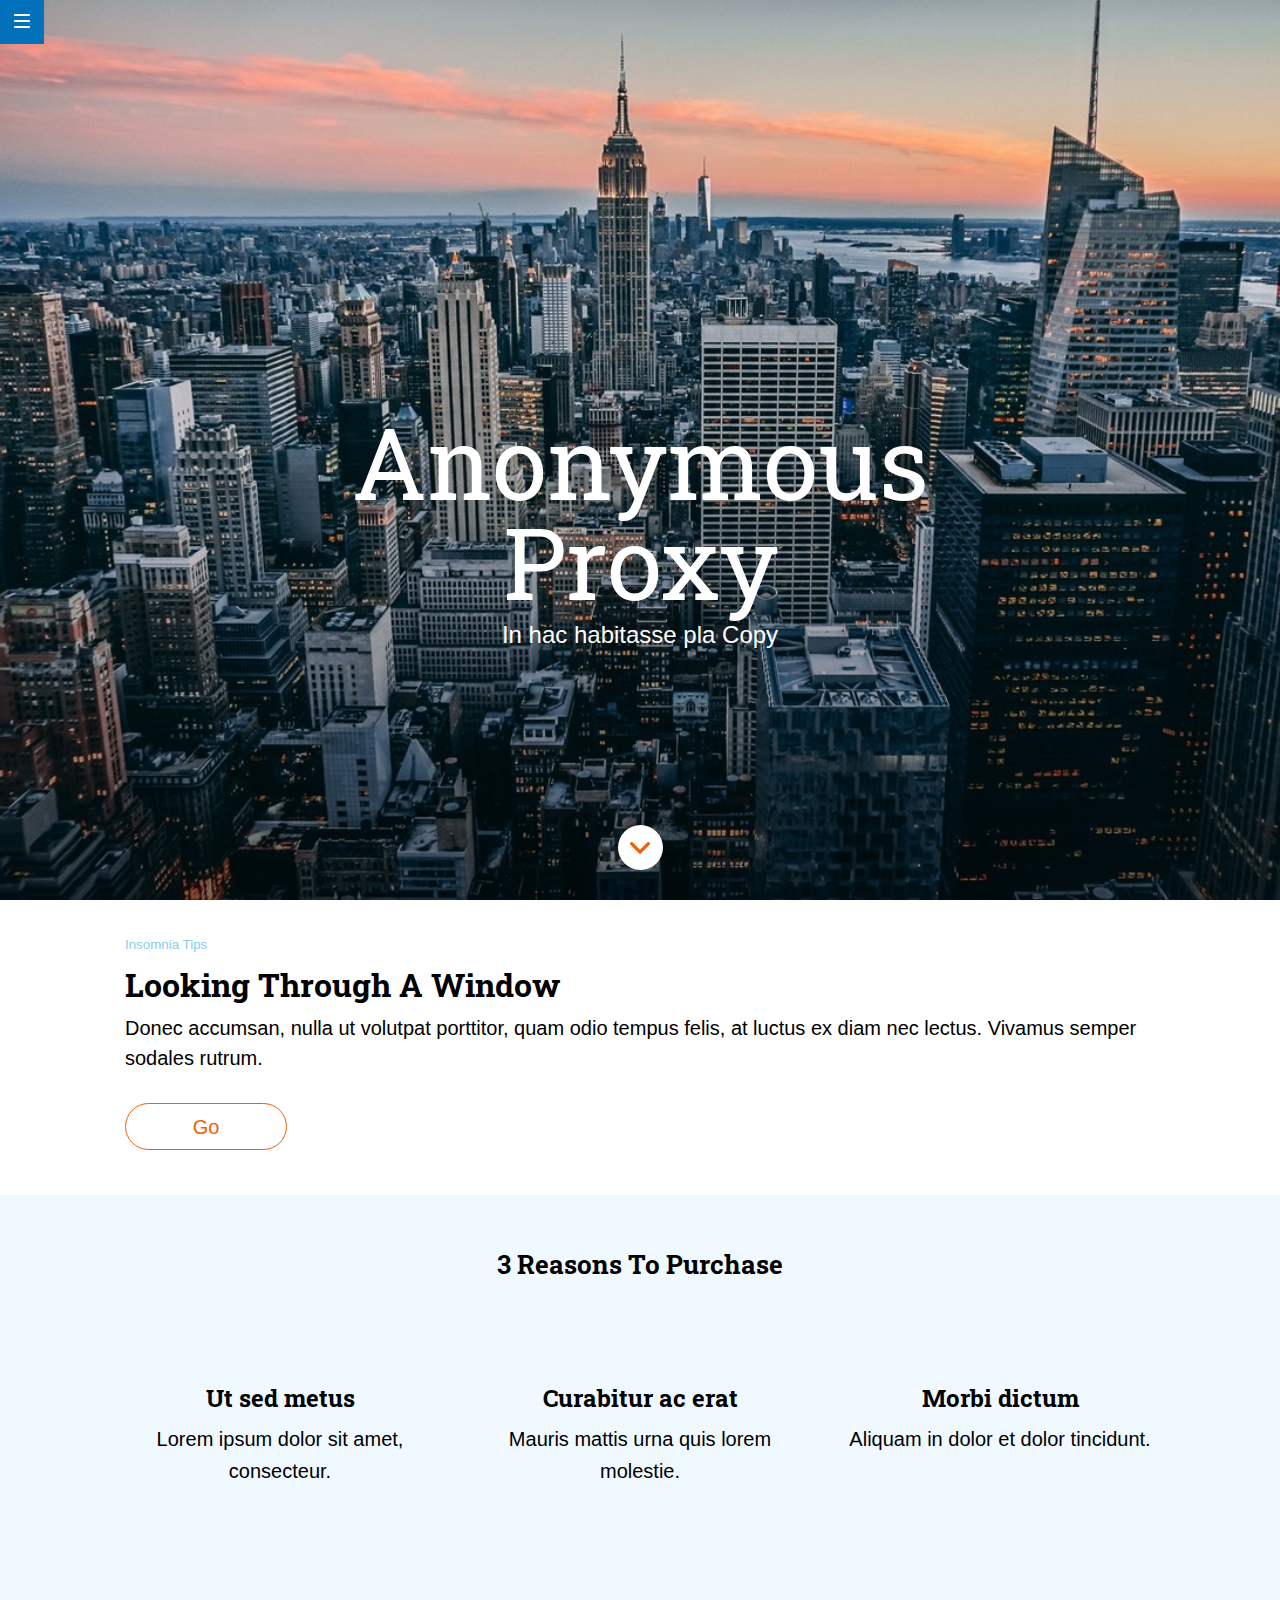
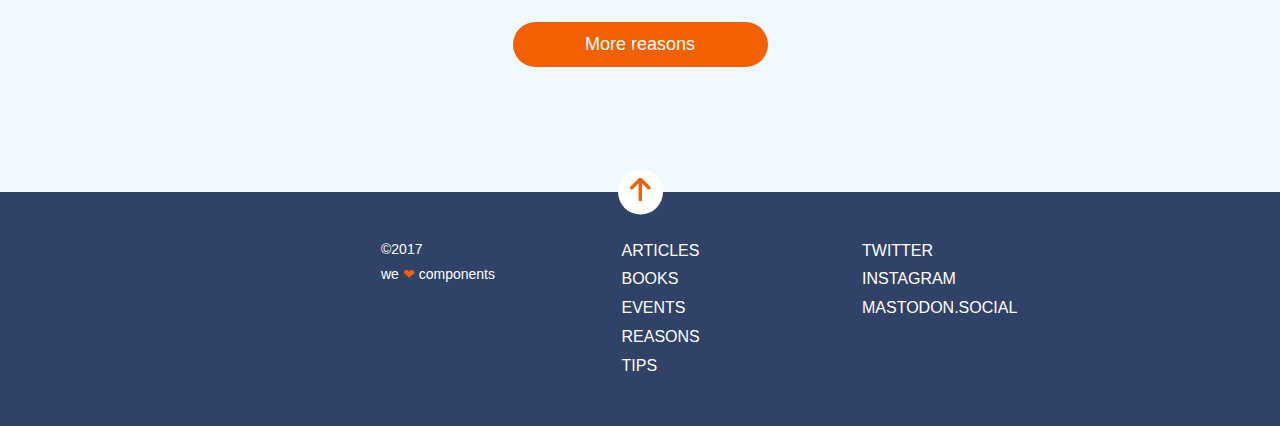
<file: docs/index.html>
<!DOCTYPE html>
<html lang="es">
    
    <head>
        <meta charset="UTF-8">
        <meta name="viewport" content="width=device-width, initial-scale=1.0">
        <meta http-equiv="X-UA-Compatible" content="ie=edge">
        <link href="https://fonts.googleapis.com/css?family=Roboto+Slab:400,700&display=swap | Roboto+Slab:300,400,700&display=swap"
        rel="stylesheet">
        <link rel="stylesheet" href="assets/css/main.css">
        <title>m1-evaluacion-final-pascualbeatriz</title>
    </head>
    
    <body class="body">
        <header class="header">
            <div class="header__container">
                <button class="header__container-button">
                    <img class="header__container-button-menu" src="assets/images/ico-menu.svg"
                    alt="hamburger button">
                </button>
            </div>
        </header>
        <main class="main">
            <div class="main__hero">
                 <h1 class="main__hero-title">
      Anonymous Proxy
  </h1>

                <p class="main__hero-subtitle">In hac habitasse pla Copy</p>
                <div class="main__hero-container_links"> <a class="main__hero-link" href="#section_anchor"><img src="assets/images/ico-scroll-down.svg" alt="button go next section"></a>

                </div>
            </div>
            <!-- este enlace va a la siguiente seccion -->
            <section class="section__tips" id="section_anchor">
                <div class="container">
                    <div class="section__tips-text">
                        <p class="section__tips-text-small"> <small>Insomnia Tips</small>

                        </p>
                         <h2 class="section_tips-text-main-title">
              Looking Through A Window
          </h2>

                        <p class="section__main-text-paragraph">Donec accumsan, nulla ut volutpat porttitor, quam odio tempus felis, at
                            luctus ex diam nec lectus. Vivamus semper sodales rutrum.</p>
                    </div>
                    <div class="section__tips-link_container"> <a class="section__tips-link" href="#go">Go</a>

                    </div>
                </div>
            </section>
            <aside class="aside__reasons_section" id="anchor-aside">
                <div class="container">
                    <div class="aside__reasons-title-container">
                         <h2 class="aside__reasons-main_title">
          3 Reasons To Purchase
        </h2>

                    </div>
                    <div class="aside__reasons_section_grid_container">
                        <div class="aside__reasons reason1">
                             <h3 class="aside__reasons-article-title">
                Ut sed metus
            </h3>

                            <p class="aside__reasons-article-content">Lorem ipsum dolor sit amet, consecteur.</p>
                        </div>
                        <div class="aside__reasons reason2">
                             <h3 class="aside__reasons-article-title">
                Curabitur ac erat
            </h3>

                            <p class="aside__reasons-article-content">Mauris mattis urna quis lorem molestie.</p>
                        </div>
                        <div class="aside__reasons reason3">
                             <h3 class="aside__reasons-article-title">
                Morbi dictum
            </h3>

                            <p class="aside__reasons-article-content">Aliquam in dolor et dolor tincidunt.</p>
                        </div>
                    </div>
                    <div class="aside__reasons">
                        <button class="aside__reasons-button" name="More reasons" type="button">More reasons</button>
                    </div>
                </div>
            </aside>
        </main>
        <footer class="footer">
            <div class="container">
                <div class="footer__anchor">
                    <div class="footer__anchor_container"> <a href="/" class="footer__anchor_link"><img class="footer__anchor_link-img" src="assets/images/ico-arrow.svg" alt="arrow-up_icon"></a>

                    </div>
                </div>
                <div class="footer__links_container">
                    <nav class="footer__nav">
                        <ul class="footer__nav-container">
                            <li class="footer__nav-elements"> <a href="#articles" class="footer__nav-elements-links">Articles</a>

                            </li>
                            <li class="footer__nav-elements"> <a href="#books" class="footer__nav-elements-links">Books</a>

                            </li>
                            <li class="footer__nav-elements"> <a href="#events" class="footer__nav-elements-links">Events</a>

                            </li>
                            <li class="footer__nav-elements"> <a href="#anchor-aside" class="footer__nav-elements-links">Reasons</a>

                            </li>
                            <li class="footer__nav-elements"> <a href="#tips" class="footer__nav-elements-links">Tips</a>

                            </li>
                        </ul>
                    </nav>
                    <ul class="footer__social_networks">
                        <li class="footer__social_networks-elements"> <a href="https://twitter.com" class="footer__nav-elements-links">Twitter</a>

                        </li>
                        <li class="footer__social_networks-elements"> <a href="https://www.instagram.com" class="footer__nav-elements-links">Instagram</a>

                        </li>
                        <li class="footer__social_networks-elements"> <a href="https://mastodon.social/about" class="footer__nav-elements-links">Mastodon.social</a>

                        </li>
                    </ul>
                    <div class="footer__container-text">
                        <p class="footer__copyright">©2017</p>
                        <p class="footer__end">we <span class="footer__end-heart"> ❤︎ </span>components</p>
                    </div>
                </div>
            </div>
        </footer>
    </body>

</html>
</file>
<file: docs/assets/css/main.css>
.header .header__container {width: 44px;height: 44px;position: fixed;top: 0;left: 0;z-index: 1;}.header__container-button {width: 100%;height: 100%;background-color: #0271bc;border-style: none;padding: 0;}.main__hero {min-height: 100vh;background-image: url(../images/cover.jpg);background-repeat: no-repeat;background-size: cover;background-position: 50% center;overflow: hidden;display: -webkit-box;display: -ms-flexbox;display: flex;-webkit-box-orient: vertical;-webkit-box-direction: normal;-ms-flex-direction: column;flex-direction: column;-webkit-box-pack: center;-ms-flex-pack: center;justify-content: center;-webkit-box-align: center;-ms-flex-align: center;align-items: center;position: relative;font-family: 'Roboto Slab', serif;text-align: center;color: white;}.main__hero-title,.main__hero-subtitle {-webkit-transform: translateY(80px);transform: translateY(80px);}.main__hero-title {font-size: 42px;line-height: 1.2;font-weight: 400;width: 290px;text-align: center;}.main__hero-subtitle {font-family: 'Roboto', sans-serif;margin-top: 10px;line-height: 1.2;font-weight: 300;}.main__hero-container_links {width: 45px;height: 45px;background-color: white;border-radius: 50%;display: -webkit-box;display: -ms-flexbox;display: flex;-webkit-box-pack: center;-ms-flex-pack: center;justify-content: center;-webkit-box-align: center;-ms-flex-align: center;align-items: center;position: absolute;bottom: 0;left: 50;-webkit-transform: translateY(-30px);transform: translateY(-30px);}.section__tips {background-color: white;font-family: 'Roboto', sans-serif;font-weight: 300;text-align: left;color: black;}.section__tips-text {padding: 30px 0px;}.section__tips-text-small {font-size: 14px;line-height: 2.14;color: #8ccbea;}.section_tips-text-main-title {font-family: 'Roboto Slab', serif;font-weight: 700;font-size: 24px;line-height: 1.25;margin: 8px 0;}.section__main-text-paragraph {font-size: 18px;line-height: 1.5;}.section__tips-link_container {border-radius: 50px;border: solid 1.8px #f26002;width: 76px;height: 45px;margin: 0 0 45px;display: -webkit-box;display: -ms-flexbox;display: flex;-webkit-box-pack: center;-ms-flex-pack: center;justify-content: center;-webkit-box-align: center;-ms-flex-align: center;align-items: center;}.section__tips-link {text-decoration: none;font-size: 20px;font-weight: 400;line-height: 1.5;color: #f26002;}.section__tips-link_container:hover {background-color: #f26002;}.section__tips-link:hover {color: white;}.aside__reasons_section {background-color: #eff9ff;font-family: 'Roboto', sans-serif;line-height: 1.5;font-weight: 300;text-align: center;color: black;padding: 20px 0;}.aside__reasons-main_title {font-family: 'Roboto Slab', serif;font-size: 24px;font-weight: 400px;margin: 30px 0 45px;}.aside__reasons {font-size: 16px;line-height: 1.6;margin: 45px auto;}.aside__reasons-article-title {font-family: 'Roboto Slab', serif;font-size: 18px;padding: 5px;}.aside__reasons-button {font-weight: 400;font-size: 18px;line-height: 1.5;color: white;width: 184px;height: 45px;border-radius: 50px;border-style: none;background-color: #f26002;margin: 45px 0 60px;}.aside__reasons-button {background-color: #f26002;-webkit-transition: background-color ease 0.2s;transition: background-color ease 0.2s;}.aside__reasons-button:hover {background-color: #8ccbea;}.footer {background-color: #304268;font-family: 'Roboto', sans-serif;font-size: 16px;line-height: 1.8;text-align: center;color: white;padding: 0 0 45px;}.footer__anchor {display: -webkit-box;display: -ms-flexbox;display: flex;-webkit-box-orient: vertical;-webkit-box-direction: normal;-ms-flex-direction: column;flex-direction: column;-webkit-box-align: center;-ms-flex-align: center;align-items: center;}.footer__anchor_container {width: 45px;height: 45px;border-radius: 50%;background-color: white;display: -webkit-box;display: -ms-flexbox;display: flex;-webkit-box-pack: center;-ms-flex-pack: center;justify-content: center;-webkit-box-align: center;-ms-flex-align: center;align-items: center;-webkit-transform: translateY(-50%);transform: translateY(-50%);-webkit-animation-name: rotation;animation-name: rotation;-webkit-animation-duration: 2s;animation-duration: 2s;-webkit-animation-delay: 0.5s;animation-delay: 0.5s;-webkit-animation-iteration-count: initial;animation-iteration-count: initial;}.footer__anchor_link-img {padding-top: 5px;}.footer__nav-container,.footer__social_networks {margin: 0;padding: 0;list-style: none;margin: 45px 0;text-transform: uppercase;}.footer__nav-elements-links {text-decoration: none;color: white;font-weight: 300;}.footer__container-text {font-size: 14px;font-weight: 300;}.footer__end {margin-bottom: 45px;}.footer__end-heart {color: #f26002;}* {margin: 0;}.container {margin: 0 15px;}@media all and (min-width: 768px) {.main__hero-title {font-size: 80px;line-height: 1;width: 690px;text-align: center;}.main__hero-subtitle {font-size: 24px;}.section_tips-text-main-title {font-size: 24px;}.section__main-text-paragraph {font-size: 20px;line-height: 1.5;}.section__tips-link_container {width: 91px;}.aside__reasons_section_grid_container {display: grid;grid-template-columns: 1fr 1fr 1fr;grid-template-rows: auto;grid-gap: 5px 50px;margin: 3px 0;}.aside__reasons .reason1 {grid-column: 1 / 2;grid-row: 1 / 2;}.aside__reasons .reason2 {grid-column: 2 / 3;grid-row: 1 / 2;}.aside__reasons .reason3 {grid-column: 3 / 4;grid-row: 1 / 2;}.aside__reasons-button {margin-top: 45px;}.aside__reasons-main_title {font-size: 26px;}.aside__reasons-article-title {font-size: 24px;}.aside__reasons-article-content {font-size: 20px;}.aside__reasons-button {width: 210px;}.footer__links_container {display: -webkit-box;display: -ms-flexbox;display: flex;-webkit-box-pack: justify;-ms-flex-pack: justify;justify-content: space-between;-webkit-box-align: start;-ms-flex-align: start;align-items: flex-start;text-align: left;}.footer__nav-container,.footer__social_networks,.footer__container-text {width: 210px;margin: 0;}.footer__social_networks {-webkit-box-ordinal-group: 4;-ms-flex-order: 3;order: 3;}.footer__nav {-webkit-box-ordinal-group: 3;-ms-flex-order: 2;order: 2;}.container {margin: 0 39px;}}@media all and (min-width: 1200px) {.main__hero-title {font-size: 100px;width: 730px;text-align: center;}.section__tips-text-small {font-size: 16px;line-height: 1.7;}.section_tips-text-main-title {font-size: 32px;margin: 8px 0;}.section__tips-link_container {width: 160px;}.aside__reasons-button {width: 255px;}.footer__links_container {width: 50vw;-webkit-transform: translateX(40%);transform: translateX(40%);}.footer__nav-container,.footer__social_networks,.footer__container-text {width: 159px;margin-right: 0;}.container {margin: 0 auto;width: 1030px;}}@-webkit-keyframes rotation {from {-webkit-transform: translateY(-50%);transform: translateY(-50%);}to {-webkit-transform: translateY(50%);transform: translateY(50%);}}@keyframes rotation {from {-webkit-transform: translateY(-50%);transform: translateY(-50%);}to {-webkit-transform: translateY(50%);transform: translateY(50%);}}
</file>
